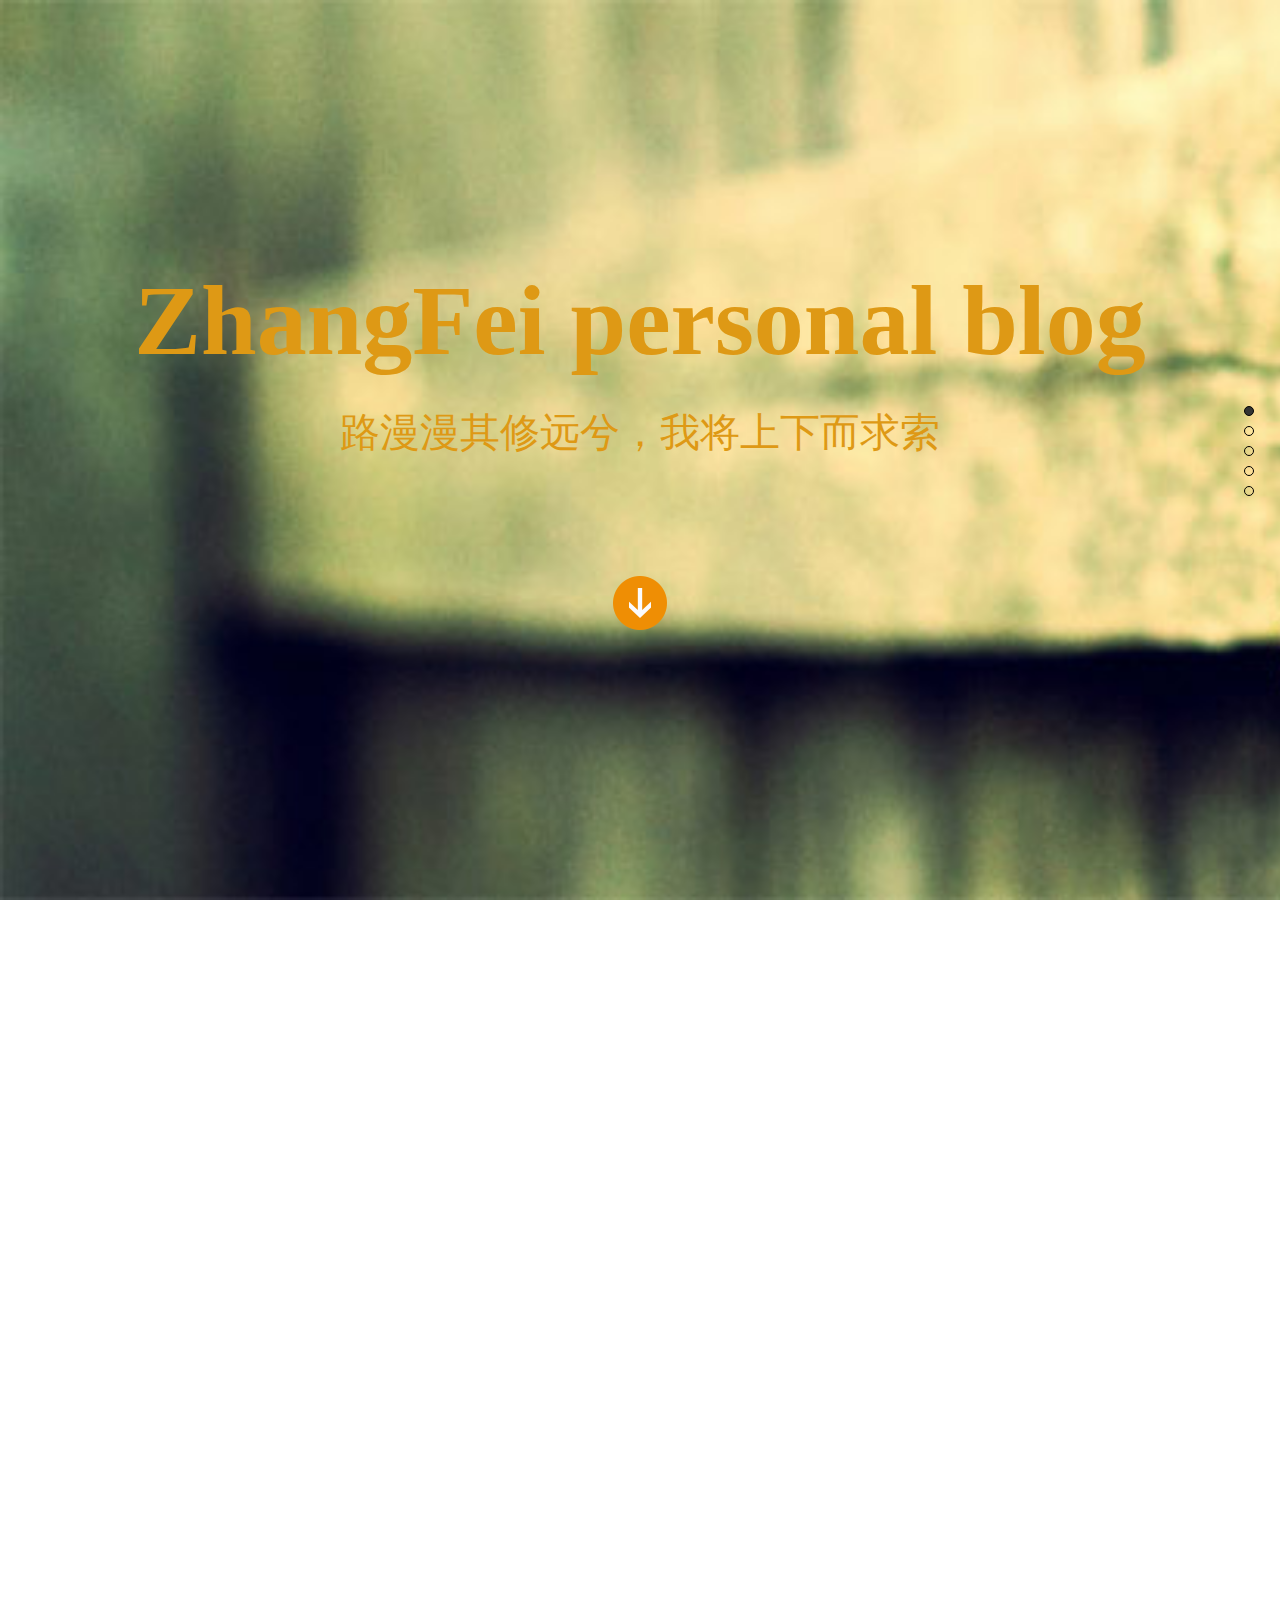
<file: index.html>
<!DOCTYPE HTML>
<html>
<head>
<meta http-equiv="Content-Type" content="text/html; charset=utf-8">
<link type="text/css" href="css/gerenzhan.css" rel="stylesheet" />
<link type="text/css" href="css/jquery.fullPage.css"  rel="stylesheet" />
<title>AZY</title>
<meta name="viewport" content="width=device-width,initial-scale=1.0,maximum-scale=1"/>
</head>
<script type="text/javascript" src="js/jquery-1.8.3.min.js"></script>
<script type="text/javascript" src="js/jquery-ui-1.10.3.min.js"></script>
<script type="text/javascript" src="js/jquery.fullPage.min.js"></script>
<script type="text/javascript">
$(document).ready(function() {
	$.fn.fullpage({
		slidesColor: ['','#CCC', '#e6eae6', '#ccc',''],
		anchors: ['page1','page2', 'page3', 'page4','page5'],
		navigation: true,
		afterLoad: function(anchorLink, index){
			if(index == 2){
				$('.section2').find('p').delay(200).animate({
					bottom: '0'
				}, 1500, 'easeOutExpo');
			}
			if(index == 4){
				$('.section4').find('.left').delay(500).animate({
					left: '0'
				}, 1500, 'easeOutExpo');
				$('.section4').find('.right').delay(500).animate({
					right: '0'
				}, 1500, 'easeOutExpo');
			}
			if(index == 5){
				$('.section5 #footer_tubiao').find('img').fadeIn(2000);
			}
		},
		onLeave: function(index, direction){
		if(index == '2'){
				$('.section2').find('p').delay(300).animate({
					bottom: '-120%'
				}, 1500, 'easeOutExpo');
			}
		if(index == '4'){
				$('.section4').find('.left').delay(500).animate({
				left: '-120%'
				}, 1500, 'easeOutExpo');
				$('.section4').find('.right').delay(500).animate({
					right: '-120%'
				}, 1500, 'easeOutExpo');
			}	
		if(index == '5'){
				$('.section5 #footer_tubiao').find('img').fadeOut(2000);
			}	
		}
	});
	

	$("#profo #zuopin a").each(function(){
	$(this).hover(function(){
		$(this).find("div").stop().fadeIn();
		},function(){
	    $(this).find("div").stop().fadeOut();})
		})
	
	
});
</script>




<body>
<section id="wraper">



<div class="section section1" id="banner">
        <h1>ZhangFei personal blog</h1>
        <p>路漫漫其修远兮，我将上下而求索</p>
        <aside><a href="#page2"><img src="images/banner_jt_04.png"></a></aside>
</div>





<div class="section section2" id="about">
	<section id="about_logo"><img src="images/png.png" width="60px" height="60px"></section>
	<h1>ABOUT ME</h1>
    <h6>关于我</h6>
    <section id="clear"></section>
    <section id="content">
    <aside id="zyh">“</aside>
    <section id="pbiaoqian">
    <p>我热爱生活，热爱旅游、喜欢跑步。研究生的两年生活：让我变得越来越能独立完成一些事情！我喜欢前端，喜欢漂亮的页面，生动的特效..........
    </p>
    </section>
    <aside id="yyh">”</aside> 
    </section>
</div>   




<div class="section section3" id="profo">  
        <h1>PROFOLIO</h1>
        <h6>我的作品</h6>
        <section id="zuopin">
        <a href="https://zhangfei1111.github.io/zhangfei.github.io/snacks/"><img src="images/lingshi.png" width="380px" height="230px"></a>
        <a href="https://zhangfei1111.github.io/zhangfei.github.io/"><img src="images/muke.jpg" width="380px" height="230px"></a>
        <a href="https://zhangfei1111.github.io/zhangfei.github.io/"><img src="images/mobike.jpeg"width="380px" height="230px"></a>
        <a href="https://zhangfei1111.github.io/zhangfei.github.io/"><img src="images/bingxueqiyuan.jpg" width="380px" height="230px"></a>
        <a href="https://zhangfei1111.github.io/zhangfei.github.io/"><img src="images/360.jpg" width="380px" height="230px"></a>
        <a href="https://zhangfei1111.github.io/zhangfei.github.io/"><img src="images/maizi.jpg" width="380px" height="230px"></a>
        </section>
        <section id="clear"></section>
        
</div>	



<div class="section section4" id="skills">
	<h1>SKILLS</h1>
    <h6>我的技能</h6>
    <section id="cont">
        <section id="htcs" class="left"> 
        <img src="images/HTML+CSS3.png">
        <p>熟悉HTML5和CSS3特性和最新规范，精通运用HTML5构建网页界面，利用CSS3美化网页界面</p>
        </section>
        <section id="xys"> 
        <img src="images/xiangyingshi.png">
        <p>熟悉jquery库、angularJS</p>
        </section>
        <section id="js" class="right"> 
        <img src="images/JS.png">
        <p>熟悉js基础语法，能够编写结构清晰，符合规范的js代码</p>
        </section>
        <section id="arp" class="left"> 
        <img src="images/ARP.png">
        <p>了解arp协议</p>
        </section>
        <section id="flash"> 
        <img src="images/FLASH.png">
        <p>熟悉flash动画</p>
        </section>
        <section id="ps" class="right"> 
        <img src="images/PS.png">
        <p>熟悉ps使用，并且能够用ps进行切图</p>
      </section>
        <section id="clear"></section>
    </section>
</div>  



<div class="section section5">
	<section id="footer_logo"><img src="images/png.png" width="60px" height="60px"></section>
	<h1>CONTACT</h1>
    <h6>联系我</h6>
    <section id="footer_tubiao">
        <section id="phone">
        <img src="images/footertu_17.png">
        <p>TEL<br>185-7735-6702</p>
        </section>
        <section id="qq">
        <img src="images/footertu_19.png">
        <p>QQ<br>1113049985</p>
        </section>
        <section id="email">
        <img src="images/footertu_21.png">
        <p>E-mail<br>1113049985@qq.com</p>
        </section>
        <section id="clear"></section>
    </section>
   	<section id="last">
    <P>Designed and Developed by Azy. BY-NC-SA License<br>
    Copyright @ 2014-2020 azy.com. All Rights Reserved.
    </P>
    </section>
</div>

</section>
</body>
</html>
</file>
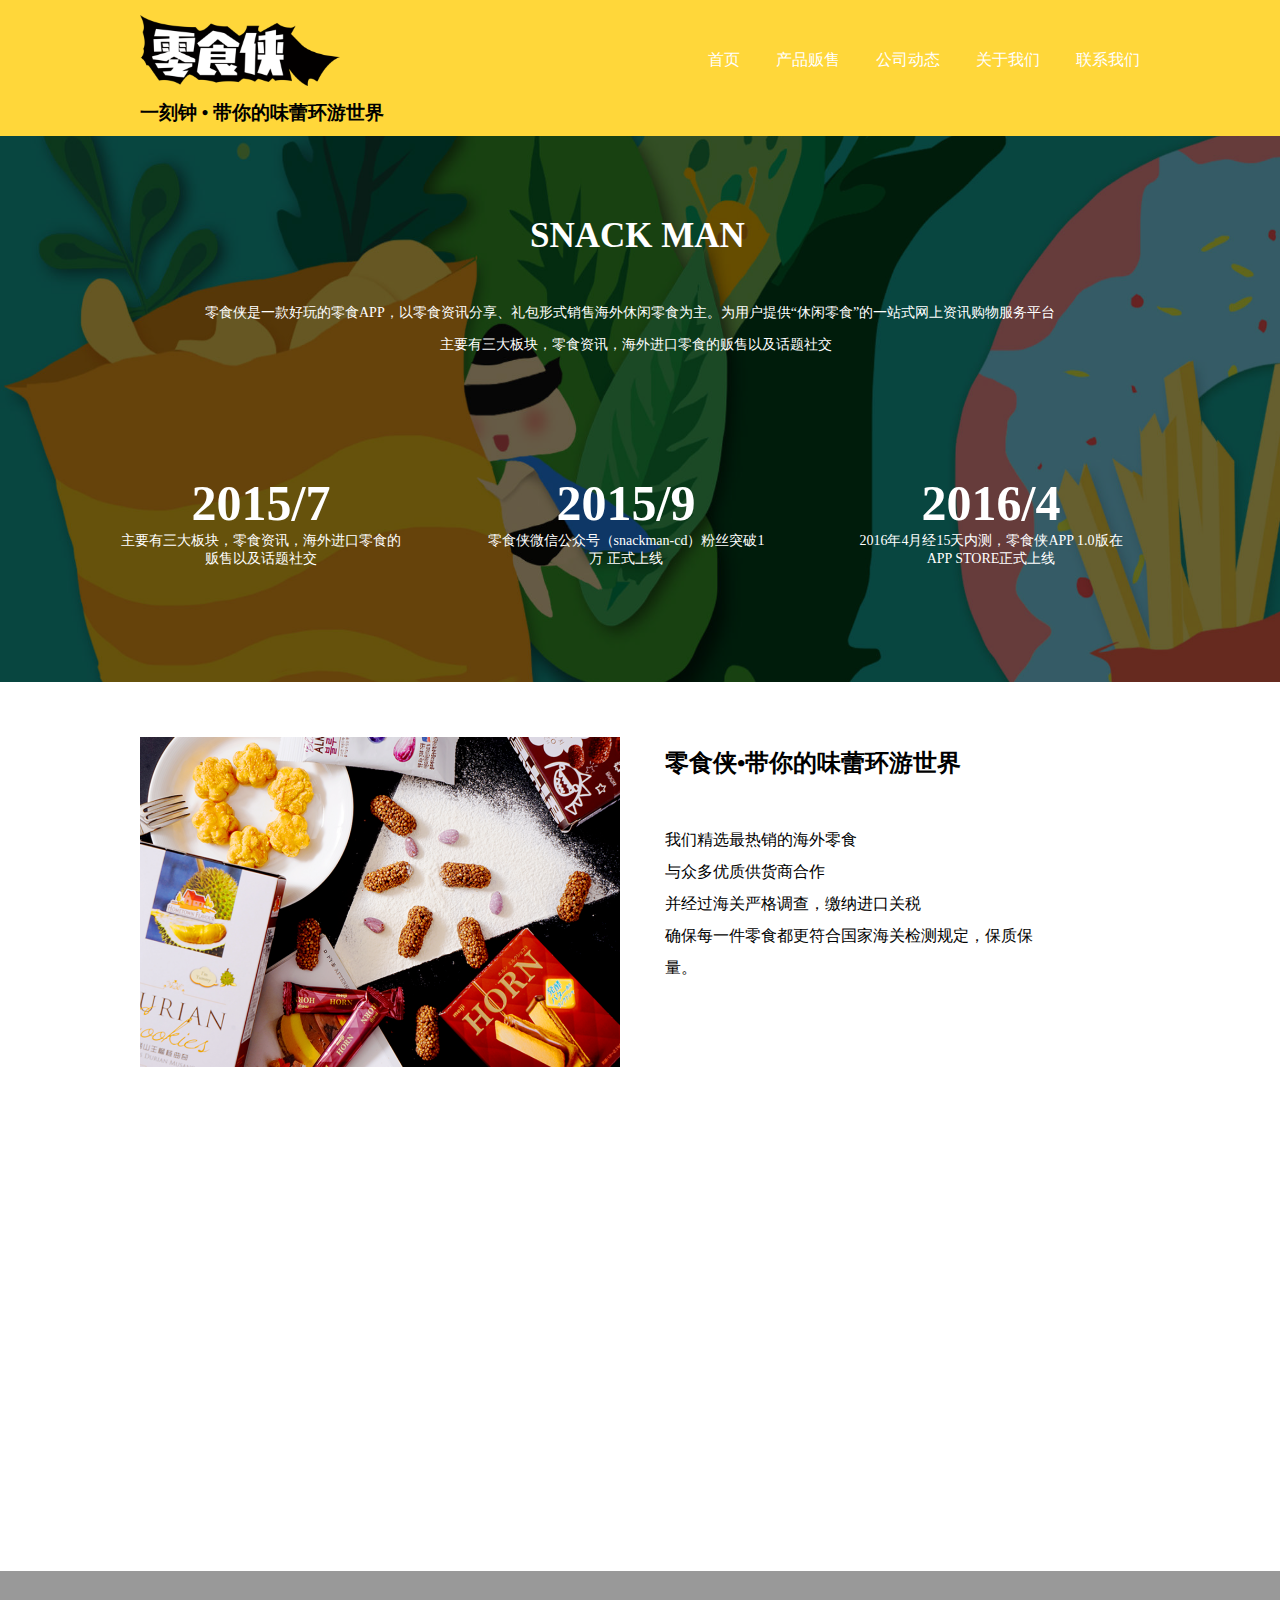
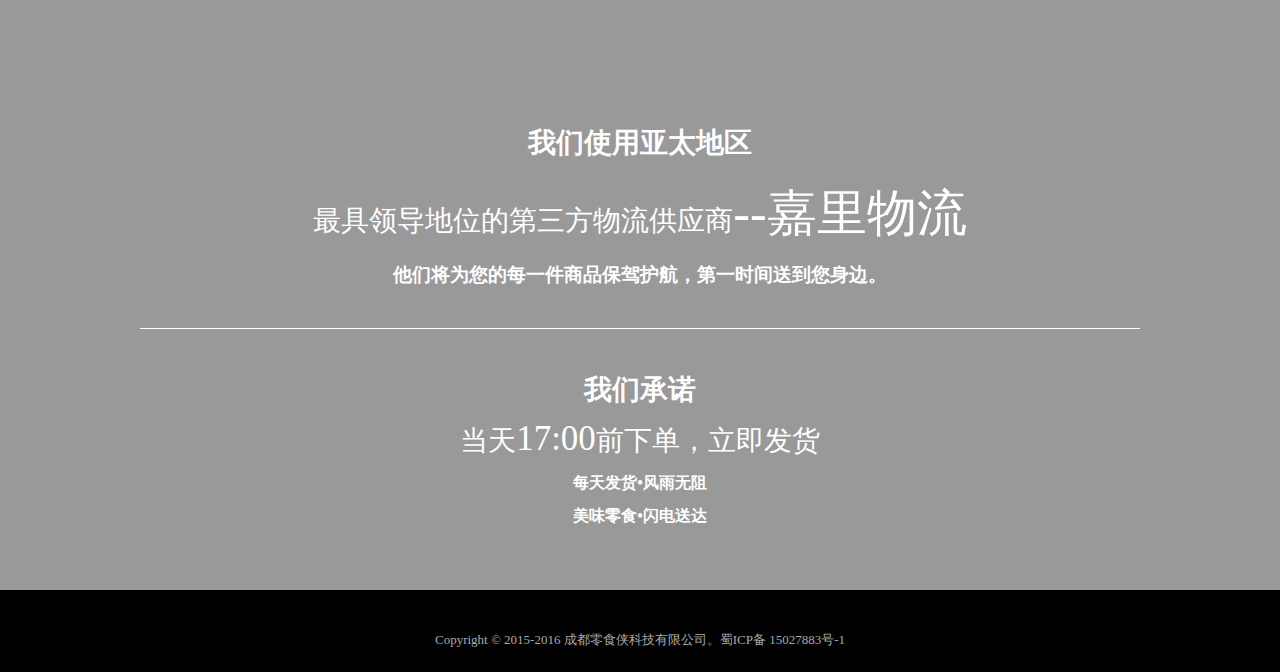
<file: snacks/index.html>
<!DOCTYPE html>
<html>

	<head>
		<meta charset="UTF-8">
		<title></title>
		<link rel="stylesheet" type="text/css" href="css/index.css" />
		<link rel="stylesheet" type="text/css" href="css/header.css" />
		<link rel="stylesheet" type="text/css" href="css/animate.min.css"/>
	</head>

	<body>

		<!--nav-->
		<header>
			<div id="header_nav">
				<a href="index.html"><img src="img/index/logo.png" id="header_img" /></a>
				<ul id="header_nav_list">
					<li><a href="index.html">首页</a>
					<li><a href="sell.html">产品贩售</a></li>
					<li><a href="news.html">公司动态</a></li>
					<li><a href="about.html">关于我们</a></li>
					<li><a href="contact.html">联系我们</a></li>
				</ul>
				<h3>一刻钟 • 带你的味蕾环游世界</h3>
				<div id="header_btn">
					<hr />
					<hr />
				</div>
			</div>
		</header>
		<div class="one">
			<div class="cover">
				<h2>SNACK MAN</h2>
				<p>零食侠是一款好玩的零食APP，以零食资讯分享、礼包形式销售海外休闲零食为主。为用户提供“休闲零食”的一站式网上资讯购物服务平台</p>
				<p>主要有三大板块，零食资讯，海外进口零食的贩售以及话题社交</p>
				<div class="all">
					<div>
						<h1>2015/7</h1><span>主要有三大板块，零食资讯，海外进口零食的贩售以及话题社交</span></div>
					<div>
						<h1>2015/9</h1><span>零食侠微信公众号（snackman-cd）粉丝突破1万 正式上线</span></div>
					<div>
						<h1>2016/4</h1><span>2016年4月经15天内测，零食侠APP 1.0版在APP STORE正式上线</span></div>
				</div>
			</div>
		</div>
		<div class="two">
			<div class="twoup">
				<img src="img/index/104_iudlgl3t_1459190.png" class=" wow bounceInLeft"/>
				<div class="wow bounceInRight">
					<h2>零食侠•带你的味蕾环游世界</h2>
					<p>我们精选最热销的海外零食<br /> 与众多优质供货商合作
						<br /> 并经过海关严格调查，缴纳进口关税
						<br /> 确保每一件零食都更符合国家海关检测规定，保质保量。
					</p>
				</div>
			</div>
			<div class="twodown">
				<img src="img/index/104_iudlkcjl_1377306.png"class=" wow bounceInLeft" />
				<div class="wow bounceInRight">
					<h2>零食侠为您打造最有品质的 主题礼盒</h2>
					<p>我们采用绿色环保的专属定制包装<br /> 我们也提供一对一的定制服务
						<br /> 无论是送朋友、送家人、还是送爱人
						<br /> 都能给他们带来惊喜的感受
					</p>
				</div>
			</div>
		</div>
		<div class="three">
			<div class="cover1">
				<h2>我们使用亚太地区</h2>
				<p>最具领导地位的第三方物流供应商<span>--嘉里物流</span></p>
				<h3>他们将为您的每一件商品保驾护航，第一时间送到您身边。</h3>
				<div></div>
				<h2>我们承诺 </h2>
				<p>当天<span>17:00</span>前下单，立即发货</p>
				<h4>每天发货•风雨无阻</h4>
				<h4>美味零食•闪电送达</h4>
			</div>
		</div>
		<!--footer-->
		<div class="footer">
			<p>Copyright © 2015-2016 成都零食侠科技有限公司。蜀ICP备 15027883号-1</p>

		</div>
		<!--回到顶部-->
		<div id="back"><img src="img/HJ.png"/></div>
	</body>
	<!--footer-->
	<script src="js/jquery-2.2.3.min.js" type="text/javascript" charset="utf-8"></script>
	<script type="text/javascript" src="js/tween.js"></script>
	<script src="js/header.js" type="text/javascript" charset="utf-8"></script>
	<script src="js/wow.js" type="text/javascript" charset="utf-8"></script>
	<script type="text/javascript">
		new WOW().init();
	</script>

</html>
</file>
<file: css/gerenzhan.css>
@charset "utf-8";
/* CSS Document */
*{margin:0; padding:0;}
#clear{clear:both}
#wraper{width:100%/*1300*/; }

img{border:0 none;} 
.section1{width:100%; background-image:url(../images/banner.jpg); background-size:cover;
 background-repeat:no-repeat;  }
#banner h1{padding-top:1em; font-size:6.25em; font-family:Vijaya; text-align:center; 
color:#de9915; font-weight:bold; padding-bottom:0.3em; }
#banner p{width:69.2307%; text-align:center; margin:0 auto; font-size:2.5em; font-family:"Myanmar Text"; text-align:center; color:#de9915; line-height:1.25em; padding-bottom:2.95em;}
#banner aside{width:4.1538%; margin:0 auto; padding-bottom:4.9375em; }
#banner aside img{width:100%;  padding-bottom:1.5em}



.section2{width:100%;  color:#414143; }
#about #about_logo{width:4.2307%; margin:0 auto; }
#about #about_logo img{width:100%; }
#about h1{text-align:center;  font-size:1.875em;padding-top:0.6666em; font-family:Arial;}
#about h6{text-align:center; padding-top:0.5769em; font-size:1.625em; font-family:"新宋体";}
#about #content{width:73.8461%; margin:0 auto; padding:2.5em 0; }
#about #content aside{font-size:3.75em; color:#005e15; float:left;}
#about #content #pbiaoqian{width:87.5%; float:left; }
#about #content #pbiaoqian p{font-family:"新宋体"; text-align:center; font-size:1.5em;line-height:1.6666em; }
.section2 #content #pbiaoqian p{ position: relative; bottom: -120%; }



.section3{width:100%; }
#profo h1{text-align:center;  font-size:1.875em; font-family:Arial; padding:0.8% 0;}
#profo h6{text-align:center;  font-size:1.625em; font-family:"新宋体"; }
#profo #zuopin{width:92.3076%; margin:0 auto; padding:1.5em 0;}
#profo #zuopin a{width:32.5%; display:block; float:left;position:relative; 
padding-left:0.8333%; margin:0.625em 0}
#profo #zuopin a img{width:97.4358%;   display:block;  }
#profo #zuopin a div{width:95%; margin-left:2.6315%; display:none; opacity:0.8; 
background:#333; line-height:9.3em; text-align:center; z-index:1000;position:absolute; top:0 ;left:0; 
font-size:1.625em ; font-family:"微软雅黑"; color:#fff}



.section4{width:100%; }
#skills h1{text-align:center;  font-size:1.875em;padding-top:0.5em ; font-family:Arial;}
#skills h6{text-align:center; padding-top:0.4769em;
 font-size:1.625em ; font-family:"新宋体"; padding-bottom:0.5769em ;}
#skills #cont{width:92.3076% ; margin:0 auto; font-size:1em ; font-family:"新宋体"; padding-bottom:2.6636em ; padding-top:1em}
#htcs,#xys,#js,#arp,#flash,#ps{width:31.6666%  ; background:#e9e9e9; float:left; margin:0.625em 0.8333% ; position:relative;}
#htcs img,#xys img,#js img,#arp img,#flash img,#ps img{width:26.5789% ; float:left; margin:3.375em 3.9473% ;}
#htcs p,#xys p,#js p,#arp p,#flash p,#ps p{width:50.9629% ; line-height:2em ; float:left; padding-top:2.35em ; margin-left:0.8em;  }
#skills #cont section:hover {box-shadow:0px 0px 5px 5px #898484}
.section4 .left { position: relative; left: -120%;}
.section4 .right { position: relative; right: -120%;}         


.section5{width:100%; background-image:url(../images/footer_16.jpg); color:#fff; font-family:"微软雅黑"; background-size:100% 100%}
.section5 #footer_logo{width:4.2307% ; margin:0 auto; padding-top:1.875em; }
.section5 #footer_logo img{width:100% }
.section5 h1{text-align:center;  font-size:1.875em ;padding-top:0.6666em ; font-family:Arial;}
.section5 h6{text-align:center; padding-top:0.5769em ;font-size:1.625em ;
 font-family:"新宋体"; padding-bottom:1.923em ;}
.section5 #footer_tubiao{width:67.2307% ; margin:0 auto; padding-bottom:6em ;}
.section5 #footer_tubiao #phone,#qq,#email{width:33.3333% ; float:left; text-align:center}
.section5 #footer_tubiao #phone img,#qq img,#email img{width:34.6666% ; padding-bottom:1.875em ; display: none;}
.section5 #footer_tubiao #phone p,#qq p,#email p{width:100%; line-height:1.875em ; text-align:center}
.section5 #last{width:61.5384% ; margin:0 auto; border-top:1px solid #333}
.section5 #last p{width:61.5384%;  margin:0 auto; color:#949994; line-height:1.6em ; 
text-align:center; font-size:0.75em ; font-family:Georgia, "Times New Roman", Times, serif;
padding:30px 0.6285em  ;  }

@media screen and (width:1080px){
#profo #zuopin a div{ line-height:7em; font-size:1.72em; }	
}



@media screen and (width:720px){
#profo #zuopin a div{ line-height:7em; font-size:1.14em; }	
}



@media screen and (max-width:480px) and (min-width:330px){
body{font-size:10px;}
#banner p{padding-bottom:1.3em;}
#banner aside {width: 12.1538%; }
#banner aside img{width:100%; min-width:54px;  padding-bottom:1em}

#about #about_logo{width:20% ;}

#profo h6{padding-bottom:2em;}
#profo #zuopin a{width:45%; padding-left:3%;}
#profo #zuopin a img{width:96%; min-width:150px;  }
#profo #zuopin a div{width:96.6%; font-size:1.6em ; line-height:5.8em; margin-left:5%; }

#htcs,#xys,#js,#arp,#flash,#ps{padding:1em 0;}
#htcs img,#xys img,#js img,#arp img,#flash img,#ps img{width:60%; float:none; margin:0.7em 20%}
#htcs p,#xys p,#js p,#arp p,#flash p,#ps p{width:90%; float:none; margin-left:0.8em; padding-top:0
; font-size:1.1em; line-height:1.5em;}



.section5 #footer_logo{width:8% ;}
.section5 #footer_logo img{width:100%; max-width:55px;}
.section5 #footer_tubiao #phone,#qq,#email{width:100%; float:none;}
.section5 #footer_tubiao #phone img,#qq img,#email img{width:40%; max-width:60px; padding-bottom:0.4em;}
.section5 #last p{width:100%; margin:0 auto; padding:15px 0.6285em  ; }
}

@media screen and (max-width:320px){
body{font-size:10px;}
#banner p{padding-bottom:0.8em}
#banner aside {width: 15%;}
#banner aside img{width:100%; min-width:54px;  padding-bottom:1em}

#about #about_logo { width: 15.2307%;}
#about #about_logo img{width:100% ; min-width:50px;}
#about #content #pbiaoqian p{font-size:1.4em ;line-height:1.4em ;}

#profo h6{padding-bottom:1em; }
#profo #zuopin a{width:47%; padding-left:2.5%;}
#profo #zuopin{width:93% ; }
#profo #zuopin a img{ min-width:110px; padding-bottom:0.8em; }
#profo #zuopin a div{font-size:1em ; line-height:8.3em; margin-left:4%; }

#htcs img,#xys img,#js img,#arp img,#flash img,#ps img{width:50%; float:none; margin:0.7em 25%}
#htcs p,#xys p,#js p,#arp p,#flash p,#ps p{width:90%; float:none; margin-left:0.4em; padding-top:0}



.section5 #footer_tubiao #phone,#qq,#email{width:100%; float:none;}
.section5 #footer_logo{width:8% ;}
.section5 #footer_logo img{width:100%; max-width:55px; padding-top:0.2em;}
.section5 h6{padding-bottom:0.4em;}
.section5 #footer_tubiao{padding:0.8em 0;}
.section5 #footer_tubiao #phone,#qq,#email{padding-bottom:0.4em;}
.section5 #footer_tubiao #phone img,#qq img,#email img{width:34.6666%; max-width:40px; padding-bottom:0.2em;}
.section5 #last p{width:100%; margin:0 auto; padding:15px 0.6285em ; }
}
</file>
<file: snacks/css/index.css>
@media only screen and (min-width: 800px) {
	html,
	body {
		height: 100%;
	}
	
	* {
		margin: 0;
		padding: 0;
		border: 0;
	}
	.one {
		width: 100%;
		height: 546px;
		background-image: url(../img/index/bg3.jpg);
		background-size: 100% 100%;
		position: relative;
		background-attachment: fixed;
		margin-bottom: 55px;
	}
	.one .cover {
		position: absolute;
		width: 100%;
		height: 100%;
		top: 0;
		left: 0;
		background-color: rgba(0, 0, 0, 0.6);
		color: white;
	}
	.one .cover h2 {
		padding-top: 80px;
		font-size: 35px;
		margin: 0 auto 48px;
		width: 220px;
	}
	.one .cover p {
		margin: 0 auto 14px;
		font-size: 14px;
	}
	.one .cover p:nth-of-type(1) {
		width: 870px;
	}
	.one .cover p:nth-of-type(2) {
		width: 400px;
		margin-bottom: 120px;
	}
	.one .cover .all {
		width: 1038px;
		margin: auto;
	}
	.one .cover .all div {
		width: 280px;
		text-align: center;
		float: left;
	}
	.one .cover .all div:nth-of-type(2) {
		width: 280px;
		margin: 0 85px;
	}
	.one .cover .all div h1 {
		font-size: 50px;
	}
	.one .cover .all div span {
		font-size: 14px;
		display: inline-block;
		margin-bottom: 5px;
	}
	.two {
		width: 1000px;
		margin: 0 auto 57px;
		overflow: hidden;
	}
	.two img {
		width: 480px;
		height: 330px;
		margin-right: 45px;
		float: left;
		text-align: center;
	}
	.two img:nth-of-type(2) {
		margin-bottom: 57px;
	}
	.two .twoup {
		width: 1000px;
		margin: 0 auto 117px;
		overflow: hidden;
	}
	.two .twodown {
		width: 1000px;
		margin: auto;
		overflow: hidden;
	}
	.two div {
		float: left;
		width: 387px;
	}
	.two div div {
		padding-top: 10px;
	}
	.two div div h2 {
		margin-bottom: 45px;
	}
	.two div div p {
		line-height: 2em;
	}
	.three {
		width: 100%;
		height: 619px;
		background-image: url(../img/index/bg4.jpg);
		position: relative;
		background-attachment: fixed;
		clear: both;
		background-repeat: no-repeat;
		background-size: 1884px 100%;
	}
	.three .cover1 {
		position: absolute;
		width: 100%;
		height: 100%;
		top: 0;
		left: 0;
		background-color: rgba(0, 0, 0, 0.4);
		color: white;
		text-align: center;
		font-weight: 100;
	}
	.three .cover1 h2:nth-of-type(1) {
		padding-top: 153px;
		margin: 0 auto 18px;
		font-size: 28px;
	}
	.three .cover1 p:nth-of-type(1) {
		margin-bottom: 15px;
		font-size: 28px;
	}
	.three .cover1 p:nth-of-type(1) span {
		font-size: 50px;
	}
	.three .cover1 h3:nth-of-type(1) {
		margin-bottom: 40px;
	}
	.three .cover1 div {
		width: 1000px;
		height: 1px;
		background-color: white;
		margin: 0 auto 42px;
	}
	.three .cover1 h2:nth-of-type(2) {
		margin-bottom: 10px;
		font-size: 28px;
	}
	.three .cover1 p:nth-of-type(2) {
		margin-bottom: 13px;
		font-size: 28px;
	}
	.three .cover1 p:nth-of-type(2) span {
		font-size: 35px;
	}
	.three .cover1 h4 {
		margin-bottom: 12px;
	}
	* {
		margin: 0;
		padding: 0;
	}
	.footer {
		width: 100%;
		height: 58px;
		background-color: black;
		color: darkgray;
		text-align: center;
		line-height: 58px;
		position: relative;
	}
	
}

@media only screen and (max-width: 800px) {
	* {
		margin: 0;
		padding: 0;
		border: 0;
	}

	/*主体*/
	* {
		margin: 0;
		padding: 0;
		border: 0;
	}
	.one {
		width: 100%;
		height: 546px;
		background-image: url(../img/index/bg3.jpg);
		background-size: 100% 100%;
		position: relative;
		background-attachment: fixed;
		margin-bottom: 55px;
	}
	.one .cover {
		position: absolute;
		width: 100%;
		height: 100%;
		top: 0;
		left: 0;
		background-color: rgba(0, 0, 0, 0.6);
		color: white;
	}
	.one .cover h2 {
		padding-top: 14.212%;
		font-size: 26px;
		margin: 0 auto 5.357%;
		width: 170px;
	}
	.one .cover p {
		margin: 0 auto 10px;
		font-size: 14px;
	}
	.one .cover p:nth-of-type(1) {
		width: 95%;
		text-align: center;
		line-height: 1.4em;
	}
	.one .cover p:nth-of-type(2) {
		width: 95%;
		margin-bottom: 8.155%;
		text-align: center;
		line-height: 1.4em;
	}
	.one .cover .all {
		width: 95%;
		margin: auto;
		height: 264px;
	}
	.one .cover .all div {
		width: 100%;
		text-align: center;
		margin: 0 auto 5.67%;
	}
	.one .cover .all div:nth-of-type(2) {
		width: 100%;
		text-align: center;
	}
	.one .cover .all div h1 {
		font-size: 24px;
		margin-bottom: 10px;
	}
	.one .cover .all div span {
		font-size: 14px;
		display: inline-block;
		margin-bottom: 5px;
	}
	.two {
		width: 100%;
		margin: 0 auto 8.6%;
		overflow: hidden;
		text-align: center;
	}
	.two img {
		width: 94%;
	}
	.two img:nth-of-type(2) {
		margin-bottom: 8.94%
	}
	.two .twoup {
		margin: 0 auto 18.443%;
		overflow: hidden;
	}
	.two .twodown {
		margin: auto;
		overflow: hidden;
	}
	.two div {
		width: 100%;
	}
	.two div div {
		padding-top: 4.2%;
		margin: auto;
		width: 92%;
	}
	.two div div h2 {
		margin-bottom: 6.8%;
		text-align: left;
	}
	.two div div p {
		line-height: 1.6em;
		text-align: left;
	}
	.three {
		width: 100%;
		height: 420px;
		background-image: url(../img/index/bg4.jpg);
		position: relative;
		background-attachment: fixed;
		clear: both;
		background-repeat: no-repeat;
		background-size: 1884px 100%;
	}
	.three .cover1 {
		position: absolute;
		width: 100%;
		height: 100%;
		top: 0;
		left: 0;
		background-color: rgba(0, 0, 0, 0.4);
		color: white;
		text-align: center;
		font-weight: 100;
	}
	.three .cover1 h2:nth-of-type(1) {
		padding-top: 16.406%;
		margin: 0 auto 15px;
		font-size: 20px;
		font-weight: 100;
	}
	.three .cover1 p:nth-of-type(1) {
		margin: 0 auto 10px;
		font-size: 20px;
		font-weight: 100;
		width: 70%;
		line-height: 1.3em;
	}
	.three .cover1 p:nth-of-type(1) span {
		font-size: 25px;
		font-weight: 100;
	}
	.three .cover1 h3:nth-of-type(1) {
		margin: 0 auto 4.66%;
		font-weight: 100;
		width: 80%;
		line-height: 1.3em;
	}
	.three .cover1 div {
		width: 93%;
		height: 1px;
		background-color: white;
		margin: 0 auto 4.66%;
		font-weight: 100;
	}
	.three .cover1 h2:nth-of-type(2) {
		margin-bottom: 5px;
		font-size: 26px;
		font-weight: 100;
	}
	.three .cover1 p:nth-of-type(2) {
		margin: 0 auto 10px;
		font-size: 26px;
		font-weight: 100;
		width: 80%;
		line-height: 1.3em;
	}
	.three .cover1 p:nth-of-type(2) span {
		font-size: 26px;
	}
	.three .cover1 h4 {
		margin-bottom: 10px;
		font-weight: 100;
	}
	.footer {
		width: 100%;
		height: 43px;
		background-color: black;
		color: darkgray;
		text-align: center;
		line-height: 1.7em;
		font-size: 13px;
		padding-top: 3%;
	}
}
</file>
<file: snacks/css/header.css>
a{
	text-decoration: inherit;
	color: inherit;
}
@media only screen and (min-width: 800px) {
	header {
		background-color: rgb(255, 215, 58);
		z-index: 10;
	}
	#header_nav {
		width: 1000px;
		margin: 0 auto;
	}
	header img {
		width: 200px;
	}
	#header_nav {
		position: relative;
		padding-top: 15px;
	}
	#header_nav_list {
		color: white;
		text-align: right;
		position: absolute;
		right: 0;
		top: 50px;
		list-style: none;
	}
	#header_nav_list li {
		float: left;
		width: 100px;
	}
	header h3 {
		padding: 10px 0;
	}
	#header_btn,
	#header_btn hr {
		border: 0;
	}
}

@media only screen and (max-width: 800px) {
	header {
		top: 0;
		position: fixed;
		width: 100%;
		background-color: black;
		z-index: 1000;
	}
	header img {
		width: 60px;
	}
	#header_nav {
		padding: 5px;
		position: relative;
	}
	#header_nav_list {
		position: absolute;
		top: 33px;
		left: 0;
		width: 100%;
		color: gray;
		overflow: hidden;
		height: 0;
		background-color: black;
		list-style: none;
	}
	#header_nav_list li:nth-child(1) {
		padding-top: 30px;
	}
	#header_nav_list li {
		line-height: 50px;
		margin: 0 55px;
		padding-left: 20px;
		border-bottom: 1px solid gray;
		font-size: 13px;
	}
	header h3 {
		display: none;
	}
	#header_btn {
		width: 20px;
		height: 20px;
		position: absolute;
		right: 5px;
		top: 6px;
	}
	#header_btn hr {
		margin: 5px 0;
		border: 1px solid white;
	}
}

.move1 {animation: move1 0.6s ease 0s 1 forwards;visibility: visible;}
@keyframes move1{
				from{transform:translateY(0px) rotate(0deg);}
				to{transform:translateY(3px) rotate(135deg);}
		}
.move2{animation: move2 0.6s ease 0s 1 forwards;visibility: visible;}
@keyframes move2{
				from{transform:translateY(0px) rotate(0deg);}
				to{transform:translateY(-3px) rotate(45deg);}
		}

.move3 {animation: move3 0.6s ease 0s 1 forwards;visibility: visible;}
@keyframes move3{
				from{transform:translateY(3px) rotate(135deg);}
				to{transform:translateY(0px) rotate(0deg);}
		}
.move4{animation: move4 0.6s ease 0s 1 forwards;visibility: visible;}
@keyframes move4{
				from{transform:translateY(-3px) rotate(45deg);}
				to{transform:translateY(0px) rotate(0deg);}
		}














#back {
	width: 30px;
	height: 30px;
	background-color: yellow;
	position: fixed;
	bottom: 20px;
	right: 20px;
	z-index: 100;
	font-size: 16px;
	line-height: 10px;
	cursor: pointer;
	display: none;
}
.footer {
		width: 100%;
		height: 43px;
		background-color: black;
		color: darkgray;
		text-align: center;
		line-height: 1.7em;
		font-size: 13px;
		padding-top: 3%;
	}
</file>
